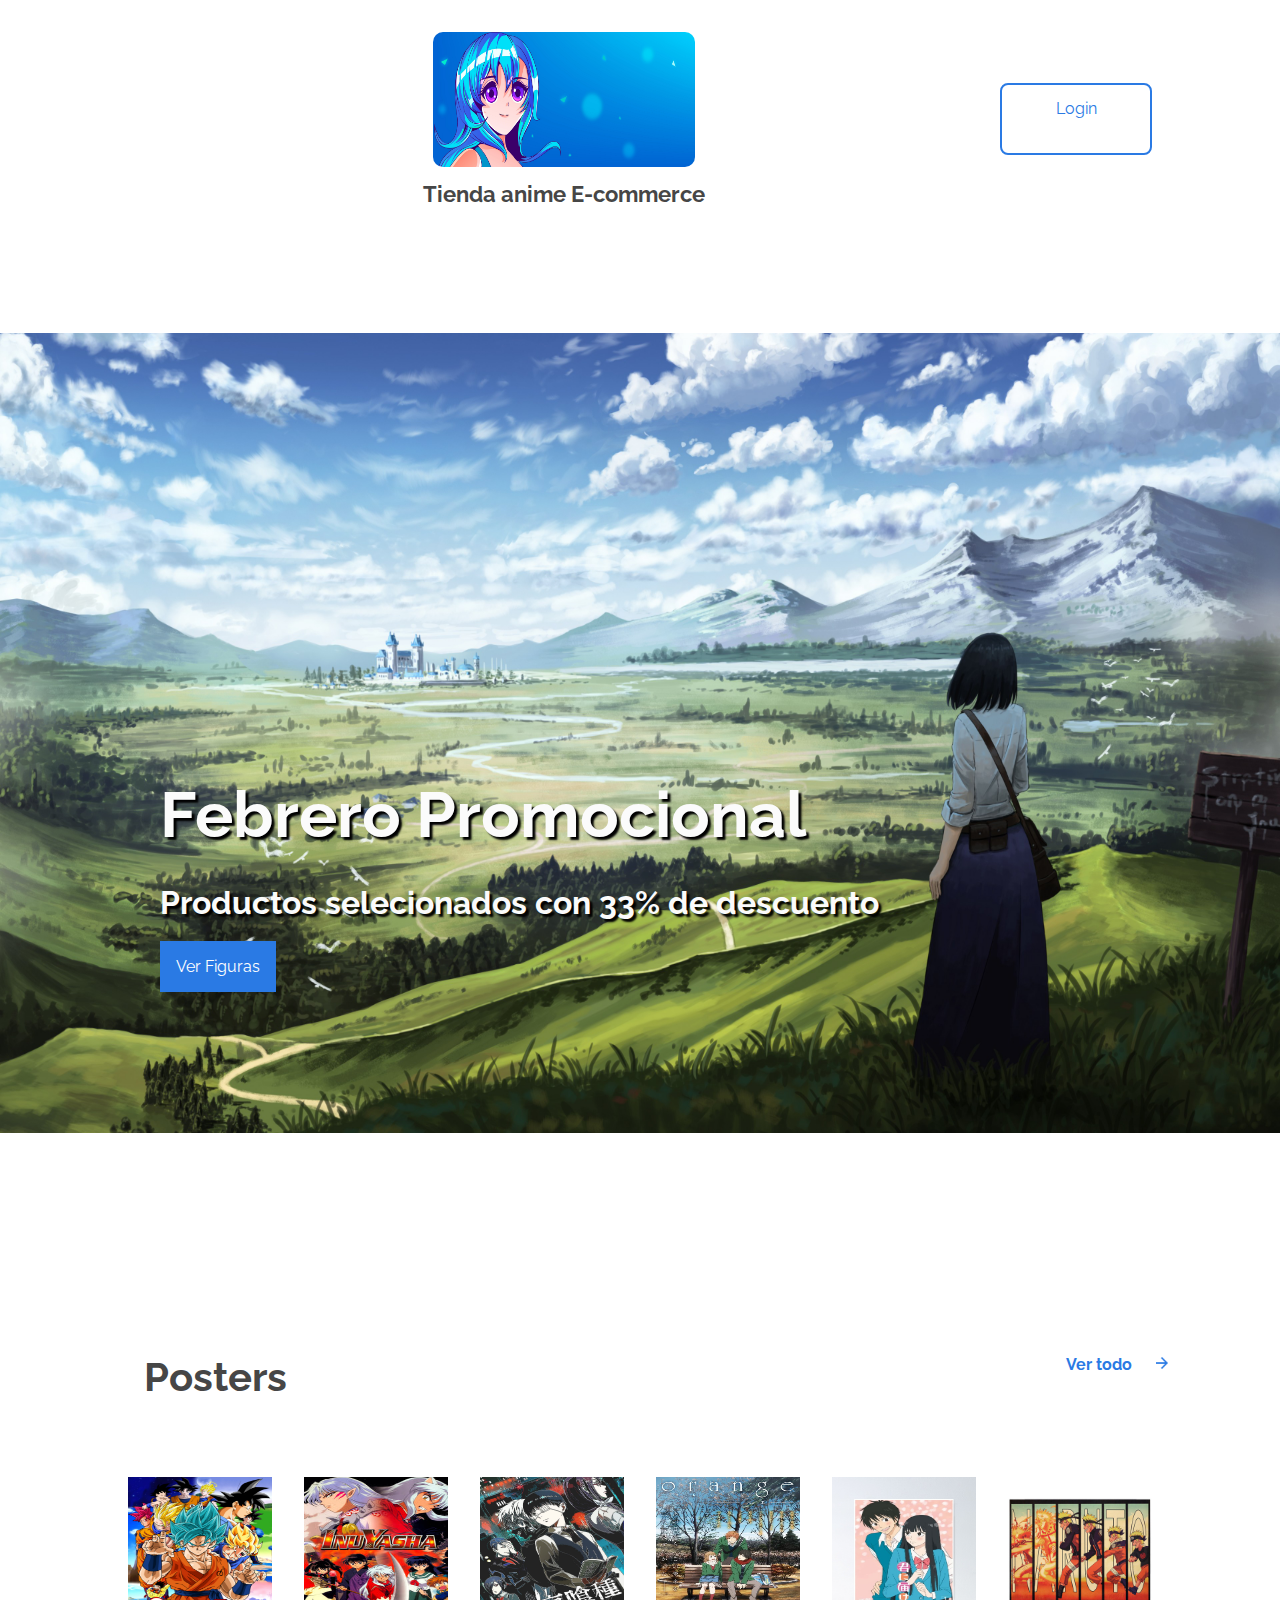
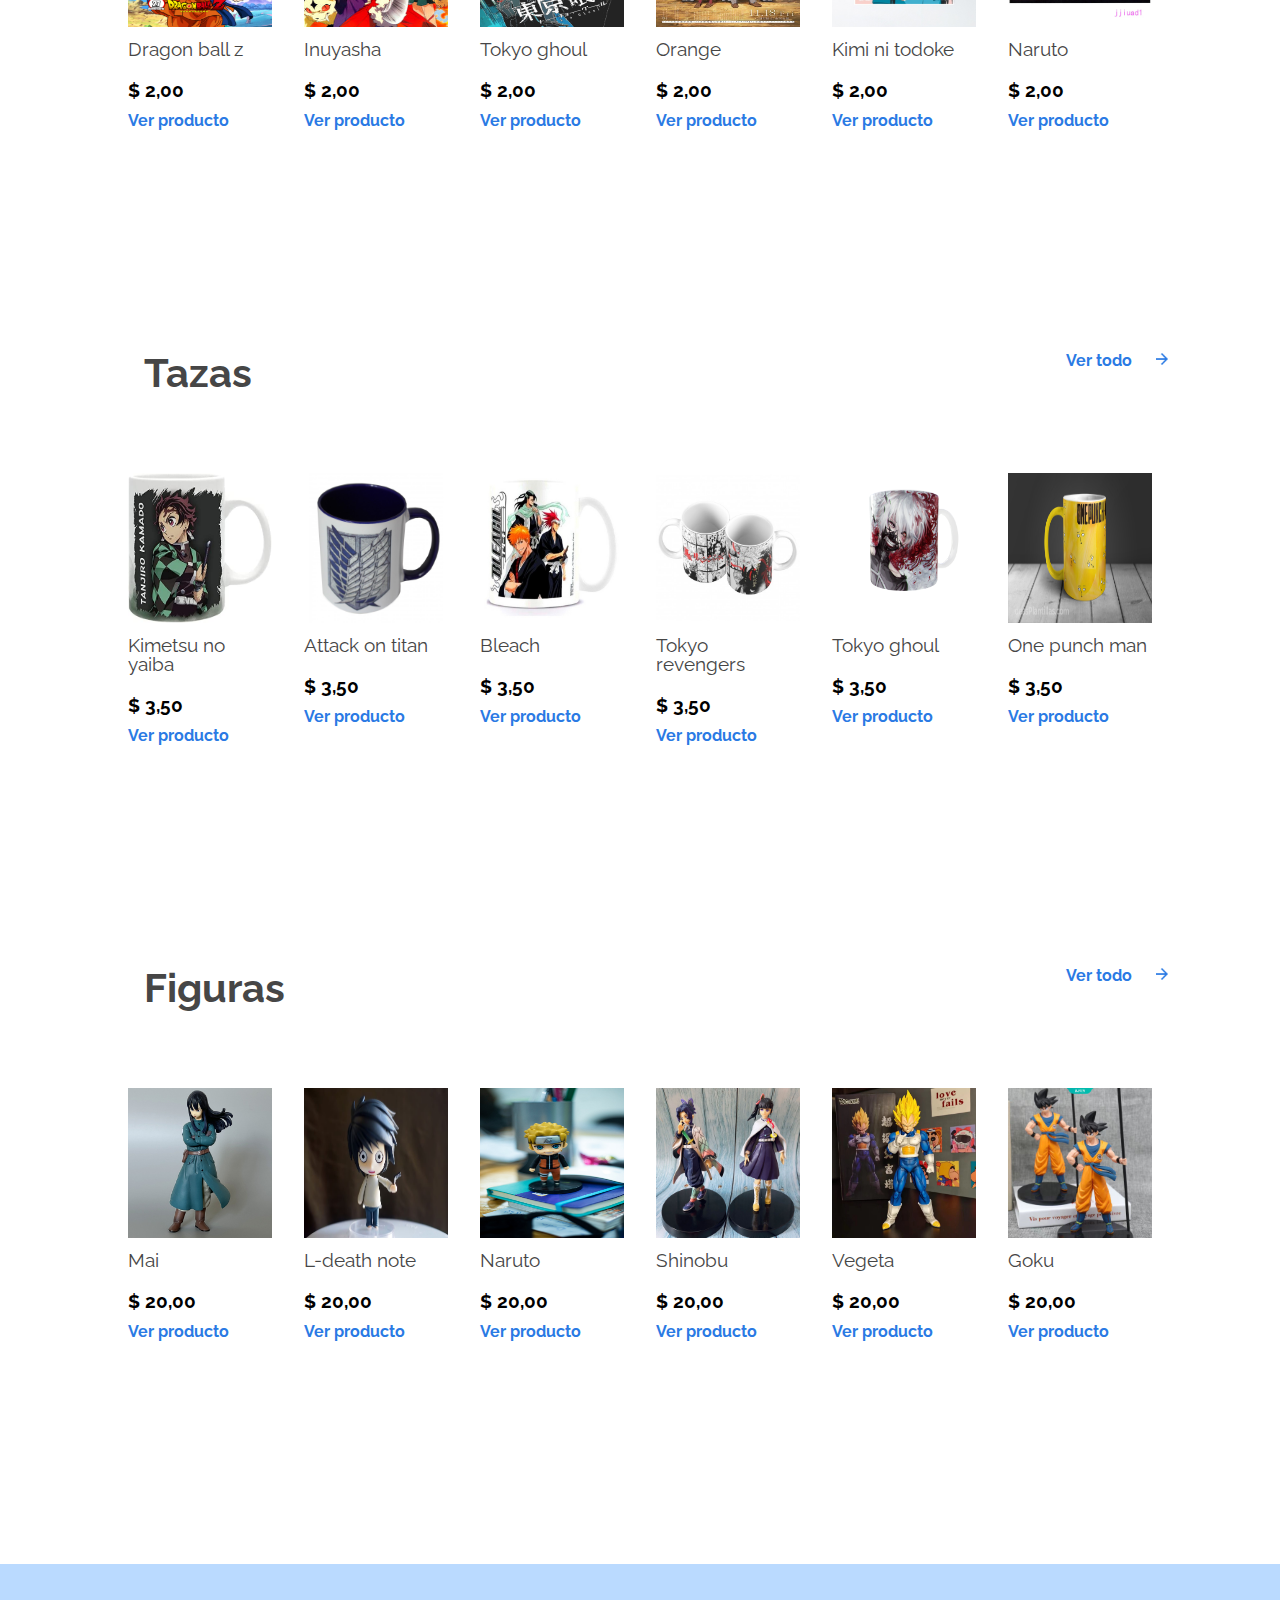
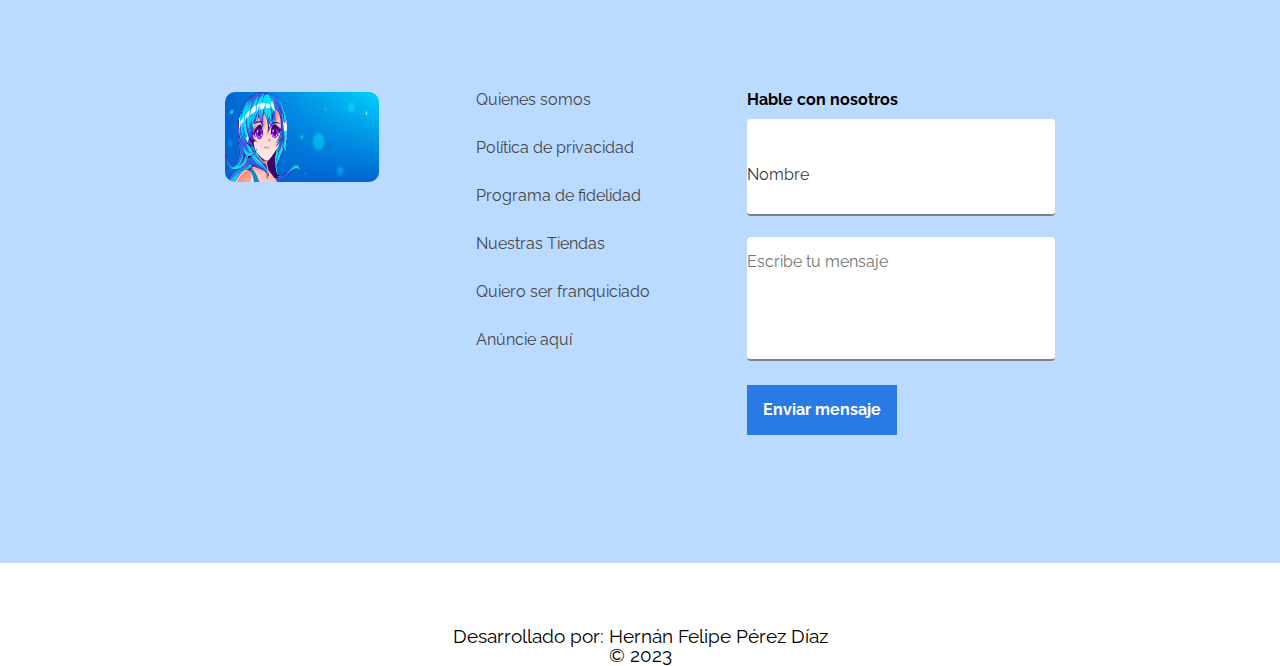
<file: index.html>
<!DOCTYPE html>
<html lang="es">
<head>

    <meta charset="UTF-8">
    <meta http-equiv="X-UA-Compatible" content="IE=edge">
    <meta name="viewport" content="width=device-width, initial-scale=1.0">
    <title>Tienda Anime E-commerce</title>
    <link rel="shortcut icon" href="./assets/img/tab-icon.png">
    <link rel="stylesheet" href="./assets/css/normalize.css">
    <link rel="stylesheet" href="./assets/css/reset.css">
    <link href="https://fonts.googleapis.com/css2?family=PT+Sans&family=Raleway&display=swap" rel="stylesheet">
    <link rel="stylesheet" href="./assets/css/global.css">
    <link rel="stylesheet" href="./assets/css/nav.menu-navegacion/menu-navegacion.css">
    <link rel="stylesheet" href="./assets/css/main.principal/main.principal-banner.css">
    <link rel="stylesheet" href="./assets/css/main.principal/principal-categorias/principal-posters.css">
    <link rel="stylesheet" href="./assets/css/main.principal/principal-categorias/principal-tazas.css">
    <link rel="stylesheet" href="./assets/css/main.principal/principal-categorias/principal-figuras.css">
    <link rel="stylesheet" href="./assets/css/main.principal/rodapie.css">

</head>
<body>
    
    <nav class="menu-navegacion">

        <div class="menu-navegacion__contenedor">

            <a href="./index.html">

                <img src="./assets/img/banner.jpg" alt="diente-icono" class="menu-navegacion__contenedor__imagen"><br><p class="menu-navegacion__contenedor__imagen__titulo">Tienda anime E-commerce</p>
            
            </a>

        </div> 
        <a class="menu-navegacion__boton" href="./screens/formulario-login.html">Login</a>

    </nav>
    <main class="principal">

        <div class="principal-banner">

            <div class="principal-banner__divisor-texto">
                <h1 class="principal-banner__divisor-texto__titulo">Febrero Promocional</h1>
                <h2 class="principal-banner__divisor-texto__titulo principal-banner__divisor-texto__titulo-partedos">Productos selecionados con 33% de descuento</h2>
                <a class="principal-banner__divisor-texto__boton" href="#figuras">Ver Figuras</a>
            </div>

        </div>

        <div class="principal-categoria-poster">

            <h1 class="principal-categoria-poster__titulo">Posters</h1>
            <a class="principal-categoria-poster__enlace" href="./screens/formulario-login.html">Ver todo</a>

        </div>
        <div class="principal-posters">

            <div class="principal-posters__divisor-tarjeta">

                <img class="principal-posters__divisor-tarjeta__imagen" src="./assets/img/z-poster.jpg" alt="dragon-ball-poster">
                <h2 class="principal-posters__divisor-tarjeta__titulo">Dragon ball z</h2>
                <p class="principal-posters__divisor-tarjeta__precio">&dollar; 2,00</p>
                <a class="principal-posters__divisor-tarjeta__enlace" href="#">Ver producto</a>

            </div>

            <div class="principal-posters__divisor-tarjeta">

                <img class="principal-posters__divisor-tarjeta__imagen" src="./assets/img/inuyasha-poster.jpg" alt="inuyasha-poster">
                <h2 class="principal-posters__divisor-tarjeta__titulo">Inuyasha</h2>
                <p class="principal-posters__divisor-tarjeta__precio">&dollar; 2,00</p>
                <a class="principal-posters__divisor-tarjeta__enlace" href="#">Ver producto</a>

            </div>
            <div class="principal-posters__divisor-tarjeta">

                <img class="principal-posters__divisor-tarjeta__imagen" src="./assets/img/tokyo-poster.jpg" alt="tokyo-ghoul-poster">
                <h2 class="principal-posters__divisor-tarjeta__titulo">Tokyo ghoul</h2>
                <p class="principal-posters__divisor-tarjeta__precio">&dollar; 2,00</p>
                <a class="principal-posters__divisor-tarjeta__enlace" href="#">Ver producto</a>

            </div>
            <div class="principal-posters__divisor-tarjeta">

                <img class="principal-posters__divisor-tarjeta__imagen" src="./assets/img/orange-poster.jpg" alt="orange-poster">
                <h2 class="principal-posters__divisor-tarjeta__titulo">Orange</h2>
                <p class="principal-posters__divisor-tarjeta__precio">&dollar; 2,00</p>
                <a class="principal-posters__divisor-tarjeta__enlace" href="#">Ver producto</a>

            </div>
            <div class="principal-posters__divisor-tarjeta">

                <img class="principal-posters__divisor-tarjeta__imagen" src="./assets/img/kimi-poster.jpg" alt="kimi-ni-todoke-poster">
                <h2 class="principal-posters__divisor-tarjeta__titulo">Kimi ni todoke</h2>
                <p class="principal-posters__divisor-tarjeta__precio">&dollar; 2,00</p>
                <a class="principal-posters__divisor-tarjeta__enlace" href="#">Ver producto</a>

            </div>
            <div class="principal-posters__divisor-tarjeta">

                <img class="principal-posters__divisor-tarjeta__imagen" src="./assets/img/naruto-poster.jpg" alt="naruto-poster">
                <h2 class="principal-posters__divisor-tarjeta__titulo">Naruto</h2>
                <p class="principal-posters__divisor-tarjeta__precio">&dollar; 2,00</p>
                <a class="principal-posters__divisor-tarjeta__enlace" href="#">Ver producto</a>

            </div>

        </div>
        <div class="principal-categoria-tazas">

            <h1 class="principal-categoria-tazas__titulo">Tazas</h1>
            <a class="principal-categoria-tazas__enlace" href="./screens/formulario-login.html">Ver todo</a>

        </div>
        <div class="principal-tazas">

            <div class="principal-tazas__divisor-tarjeta">

                <img class="principal-tazas__divisor-tarjeta__imagen" src="./assets/img/cup-yaiba.jpg" alt="kimetsu-no-yaiba-taza">
                <h2 class="principal-tazas__divisor-tarjeta__titulo">Kimetsu no yaiba</h2>
                <p class="principal-tazas__divisor-tarjeta__precio">&dollar; 3,50</p>
                <a class="principal-tazas__divisor-tarjeta__enlace" href="#">Ver producto</a>

            </div>

            <div class="principal-tazas__divisor-tarjeta">

                <img class="principal-tazas__divisor-tarjeta__imagen" src="./assets/img/cup-titanes.jpg" alt="ataque-de-titanes-taza">
                <h2 class="principal-tazas__divisor-tarjeta__titulo">Attack on titan</h2>
                <p class="principal-tazas__divisor-tarjeta__precio">&dollar; 3,50</p>
                <a class="principal-tazas__divisor-tarjeta__enlace" href="#">Ver producto</a>

            </div>
            <div class="principal-tazas__divisor-tarjeta">

                <img class="principal-tazas__divisor-tarjeta__imagen" src="./assets/img/cup-bleach.jpg" alt="bleach-taza">
                <h2 class="principal-tazas__divisor-tarjeta__titulo">Bleach</h2>
                <p class="principal-tazas__divisor-tarjeta__precio">&dollar; 3,50</p>
                <a class="principal-tazas__divisor-tarjeta__enlace" href="#">Ver producto</a>

            </div>
            <div class="principal-tazas__divisor-tarjeta">

                <img class="principal-tazas__divisor-tarjeta__imagen" src="./assets/img/cup-revengers.jpg" alt="tokyo-revengers-taza">
                <h2 class="principal-tazas__divisor-tarjeta__titulo">Tokyo revengers</h2>
                <p class="principal-tazas__divisor-tarjeta__precio">&dollar; 3,50</p>
                <a class="principal-tazas__divisor-tarjeta__enlace" href="#">Ver producto</a>

            </div>
            <div class="principal-tazas__divisor-tarjeta">

                <img class="principal-tazas__divisor-tarjeta__imagen" src="./assets/img/cup-ghoul.png" alt="tokyo-ghoul-taza">
                <h2 class="principal-tazas__divisor-tarjeta__titulo">Tokyo ghoul</h2>
                <p class="principal-tazas__divisor-tarjeta__precio">&dollar; 3,50</p>
                <a class="principal-tazas__divisor-tarjeta__enlace" href="#">Ver producto</a>

            </div>
            <div class="principal-tazas__divisor-tarjeta">

                <img class="principal-tazas__divisor-tarjeta__imagen" src="./assets/img/cup-punch.jpg" alt="one-punch-taza">
                <h2 class="principal-tazas__divisor-tarjeta__titulo">One punch man</h2>
                <p class="principal-tazas__divisor-tarjeta__precio">&dollar; 3,50</p>
                <a class="principal-tazas__divisor-tarjeta__enlace" href="#">Ver producto</a>

            </div>

        </div>
        <div class="principal-categoria-figuras" id="figuras">

            <h1 class="principal-categoria-tazas__titulo">Figuras</h1>
            <a class="principal-categoria-tazas__enlace" href="./screens/formulario-login.html">Ver todo</a>

        </div>
        <div class="principal-figuras">

            <div class="principal-figuras__divisor-tarjeta">

                <img class="principal-figuras__divisor-tarjeta__imagen" src="./assets/img/figure-mai.jpg" alt="mai-figura">
                <h2 class="principal-figuras__divisor-tarjeta__titulo">Mai</h2>
                <p class="principal-figuras__divisor-tarjeta__precio">&dollar; 20,00</p>
                <a class="principal-figuras__divisor-tarjeta__enlace" href="#">Ver producto</a>

            </div>

            <div class="principal-figuras__divisor-tarjeta">

                <img class="principal-figuras__divisor-tarjeta__imagen" src="./assets/img/figure-l.jpg" alt="l-death-note">
                <h2 class="principal-figuras__divisor-tarjeta__titulo">L-death note</h2>
                <p class="principal-figuras__divisor-tarjeta__precio">&dollar; 20,00</p>
                <a class="principal-figuras__divisor-tarjeta__enlace" href="#">Ver producto</a>

            </div>
            <div class="principal-figuras__divisor-tarjeta">

                <img class="principal-figuras__divisor-tarjeta__imagen" src="./assets/img/figure-naruto.jpg" alt="naruto-figura">
                <h2 class="principal-figuras__divisor-tarjeta__titulo">Naruto</h2>
                <p class="principal-figuras__divisor-tarjeta__precio">&dollar; 20,00</p>
                <a class="principal-figuras__divisor-tarjeta__enlace" href="#">Ver producto</a>

            </div>
            <div class="principal-figuras__divisor-tarjeta">

                <img class="principal-figuras__divisor-tarjeta__imagen" src="./assets/img/figure-yaiba.jpg" alt="shinobu-figura">
                <h2 class="principal-figuras__divisor-tarjeta__titulo">Shinobu</h2>
                <p class="principal-figuras__divisor-tarjeta__precio">&dollar; 20,00</p>
                <a class="principal-figuras__divisor-tarjeta__enlace" href="#">Ver producto</a>

            </div>
            <div class="principal-figuras__divisor-tarjeta">

                <img class="principal-figuras__divisor-tarjeta__imagen" src="./assets/img/figure-vegeta.jpg" alt="vegeta-figura">
                <h2 class="principal-figuras__divisor-tarjeta__titulo">Vegeta</h2>
                <p class="principal-figuras__divisor-tarjeta__precio">&dollar; 20,00</p>
                <a class="principal-figuras__divisor-tarjeta__enlace" href="#">Ver producto</a>

            </div>
            <div class="principal-figuras__divisor-tarjeta">

                <img class="principal-figuras__divisor-tarjeta__imagen" src="./assets/img/figure-dragonbal.jpg" alt="goku-figura">
                <h2 class="principal-figuras__divisor-tarjeta__titulo">Goku</h2>
                <p class="principal-figuras__divisor-tarjeta__precio">&dollar; 20,00</p>
                <a class="principal-figuras__divisor-tarjeta__enlace" href="#">Ver producto</a>

            </div>

        </div>
        <footer class="rodapie">
            
            <img src="./assets/img/banner.jpg" alt="logo" class="rodapie__imagen">
            <ul class="rodapie__lista-relevante">

                <li class="rodapie__lista-relevante__texto">Quienes somos</li>
                <li class="rodapie__lista-relevante__texto">Política de privacidad</li>
                <li class="rodapie__lista-relevante__texto">Programa de fidelidad</li>
                <li class="rodapie__lista-relevante__texto">Nuestras Tiendas</li>
                <li class="rodapie__lista-relevante__texto">Quiero ser franquiciado</li>
                <li class="rodapie__lista-relevante__texto">Anúncie aquí</li>

            </ul>
            <form action="#" class="rodapie__formulario-contacto">

                <fieldset class="rodapie__formulario-contacto__contenido">

                    <legend class="rodapie__formulario-contacto__contenido__titulo">Hable con nosotros</legend>
                    <input type="text" class="rodapie__formulario-contacto__contenido__nombre rodapie__formulario-contacto__contenido__nombre-placeholder-oculto" id="nombre" placeholder="nombre" required maxlength="40" data-name="name">
                    <label for="nombre" class="rodapie__formulario-contacto__contenido__label">Nombre</label>
                    <span class="rodapie__formulario-contacto__contenido__span"></span>
                    <textarea class="rodapie__formulario-contacto__contenido__nombre rodapie__formulario-contacto__contenido__area" id="area" cols="10" rows="4" placeholder="Escribe tu mensaje" required maxlength="120" data-name="area"></textarea>
                    <span class="rodapie__formulario-contacto__contenido__span"></span>
                    <span class="rodapie__formulario-contacto__contenido__span"></span>
                    <button class="rodapie__formulario-contacto__contenido__boton" type="submit">Enviar mensaje</button>

                </fieldset>
                
            </form>

        </footer>
        <footer class="rodapie-desarrolado">

            <p class="rodapie-desarrolado__informacion">Desarrollado por: Hernán Felipe Pérez Díaz <br> &copy; 2023</p>

        </footer>

    </main>
    <script type="module" src="./assets/js/rodapie-contacto/traerInputs.js"></script>

</body>
</html>
</file>
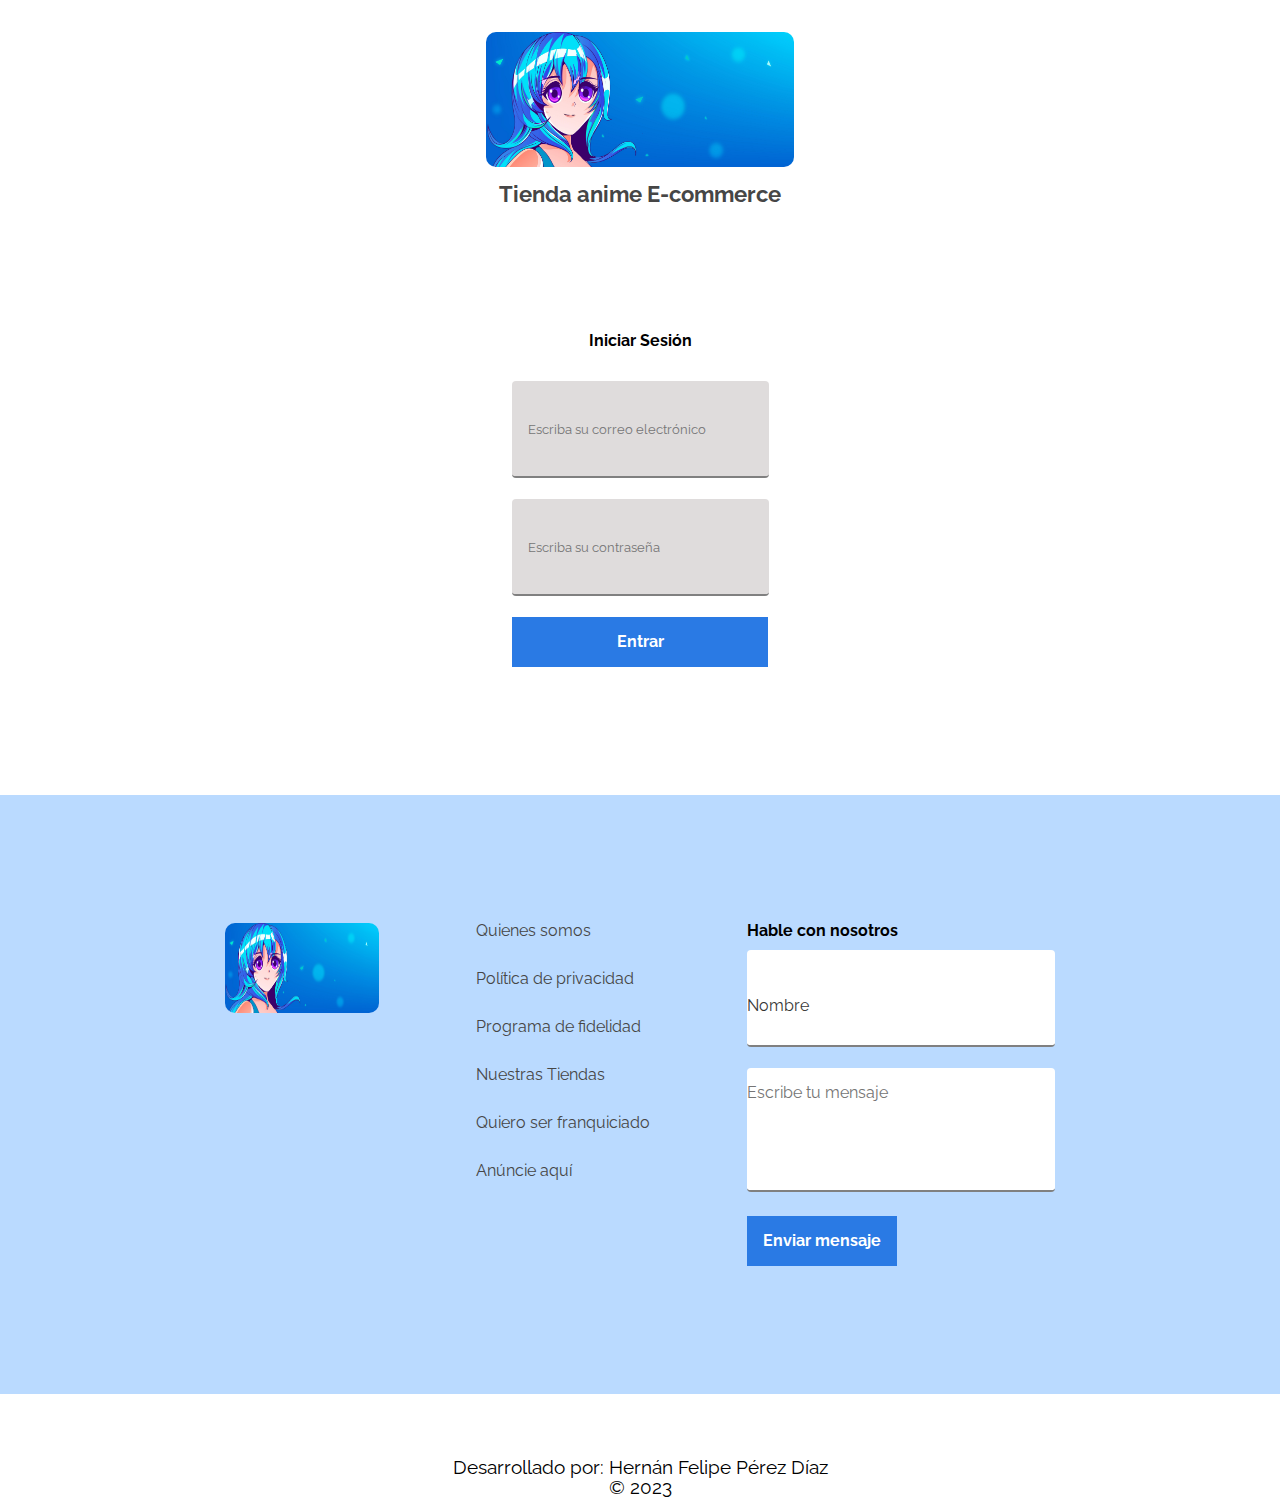
<file: screens/formulario-login.html>
<!DOCTYPE html>
<html lang="es">
<head>

    <meta charset="UTF-8">
    <meta http-equiv="X-UA-Compatible" content="IE=edge">
    <meta name="viewport" content="width=device-width, initial-scale=1.0">
    <title>Tienda Anime E-commerce</title>
    <link rel="shortcut icon" href="../assets/img/tab-icon.png">
    <link rel="stylesheet" href="../assets/css/normalize.css">
    <link rel="stylesheet" href="../assets/css/reset.css">
    <link href="https://fonts.googleapis.com/css2?family=PT+Sans&family=Raleway&display=swap" rel="stylesheet">
    <link rel="stylesheet" href="../assets/css/global.css">
    <link rel="stylesheet" href="../assets/css/nav.menu-navegacion/menu-navegacion.css">
    <link rel="stylesheet" href="../assets/css/formulario-login/formulario-login.css">
    <link rel="stylesheet" href="../assets/css/main.principal/rodapie.css">

</head>
<body>
    
    <nav class="menu-navegacion">

        <div class="menu-navegacion__contenedor">

            <a href="../index.html">

                <img src="../assets/img/banner.jpg" alt="diente-icono" class="menu-navegacion__contenedor__imagen"><br><p class="menu-navegacion__contenedor__imagen__titulo">Tienda anime E-commerce</p>

            </a>

        </div>

    </nav>

    <form action="#" class="formulario-contacto">

        <fieldset class="formulario-contacto__contenido">

            <legend class="formulario-contacto__contenido__titulo">Iniciar Sesión</legend>
            <input type="email" class="formulario-contacto__contenido__nombre" placeholder="Escriba su correo electrónico" required data-input="email">
            <span class="formulario-contacto__contenido__span"></span>
            <input class="formulario-contacto__contenido__nombre" type="password" placeholder="Escriba su contraseña" data-input="password" required>
            <span class="formulario-contacto__contenido__span"></span>
            <button class="formulario-contacto__contenido__boton" type="submit" formaction="./menu-administrador.html">Entrar</button>

        </fieldset>
        
    </form>
    <footer class="rodapie">
            
        <img src="../assets/img/banner.jpg" alt="logo" class="rodapie__imagen">
        <ul class="rodapie__lista-relevante">

            <li class="rodapie__lista-relevante__texto">Quienes somos</li>
            <li class="rodapie__lista-relevante__texto">Política de privacidad</li>
            <li class="rodapie__lista-relevante__texto">Programa de fidelidad</li>
            <li class="rodapie__lista-relevante__texto">Nuestras Tiendas</li>
            <li class="rodapie__lista-relevante__texto">Quiero ser franquiciado</li>
            <li class="rodapie__lista-relevante__texto">Anúncie aquí</li>

        </ul>
        <form action="#" class="rodapie__formulario-contacto">

            <fieldset class="rodapie__formulario-contacto__contenido">

                <legend class="rodapie__formulario-contacto__contenido__titulo">Hable con nosotros</legend>
                <input type="text" class="rodapie__formulario-contacto__contenido__nombre rodapie__formulario-contacto__contenido__nombre-placeholder-oculto" id="nombre" placeholder="nombre" required maxlength="40" data-name="name">
                <label for="nombre" class="rodapie__formulario-contacto__contenido__label">Nombre</label>
                <span class="rodapie__formulario-contacto__contenido__span"></span>
                <textarea class="rodapie__formulario-contacto__contenido__nombre rodapie__formulario-contacto__contenido__area" id="area" cols="10" rows="4" placeholder="Escribe tu mensaje" required maxlength="120" data-name="area"></textarea>
                <span class="rodapie__formulario-contacto__contenido__span"></span>
                <span class="rodapie__formulario-contacto__contenido__span"></span>
                <button class="rodapie__formulario-contacto__contenido__boton" type="submit">Enviar mensaje</button>

            </fieldset>
            
        </form>

    </footer>
    <footer class="rodapie-desarrolado">

        <p class="rodapie-desarrolado__informacion">Desarrollado por: Hernán Felipe Pérez Díaz <br> &copy; 2023</p>

    </footer>
    <script type="module" src="../assets/js/login/traerInputs.js"></script>
    <script type="module" src="../assets/js/rodapie-contacto/traerInputs.js"></script>

</body>
</html>
</file>
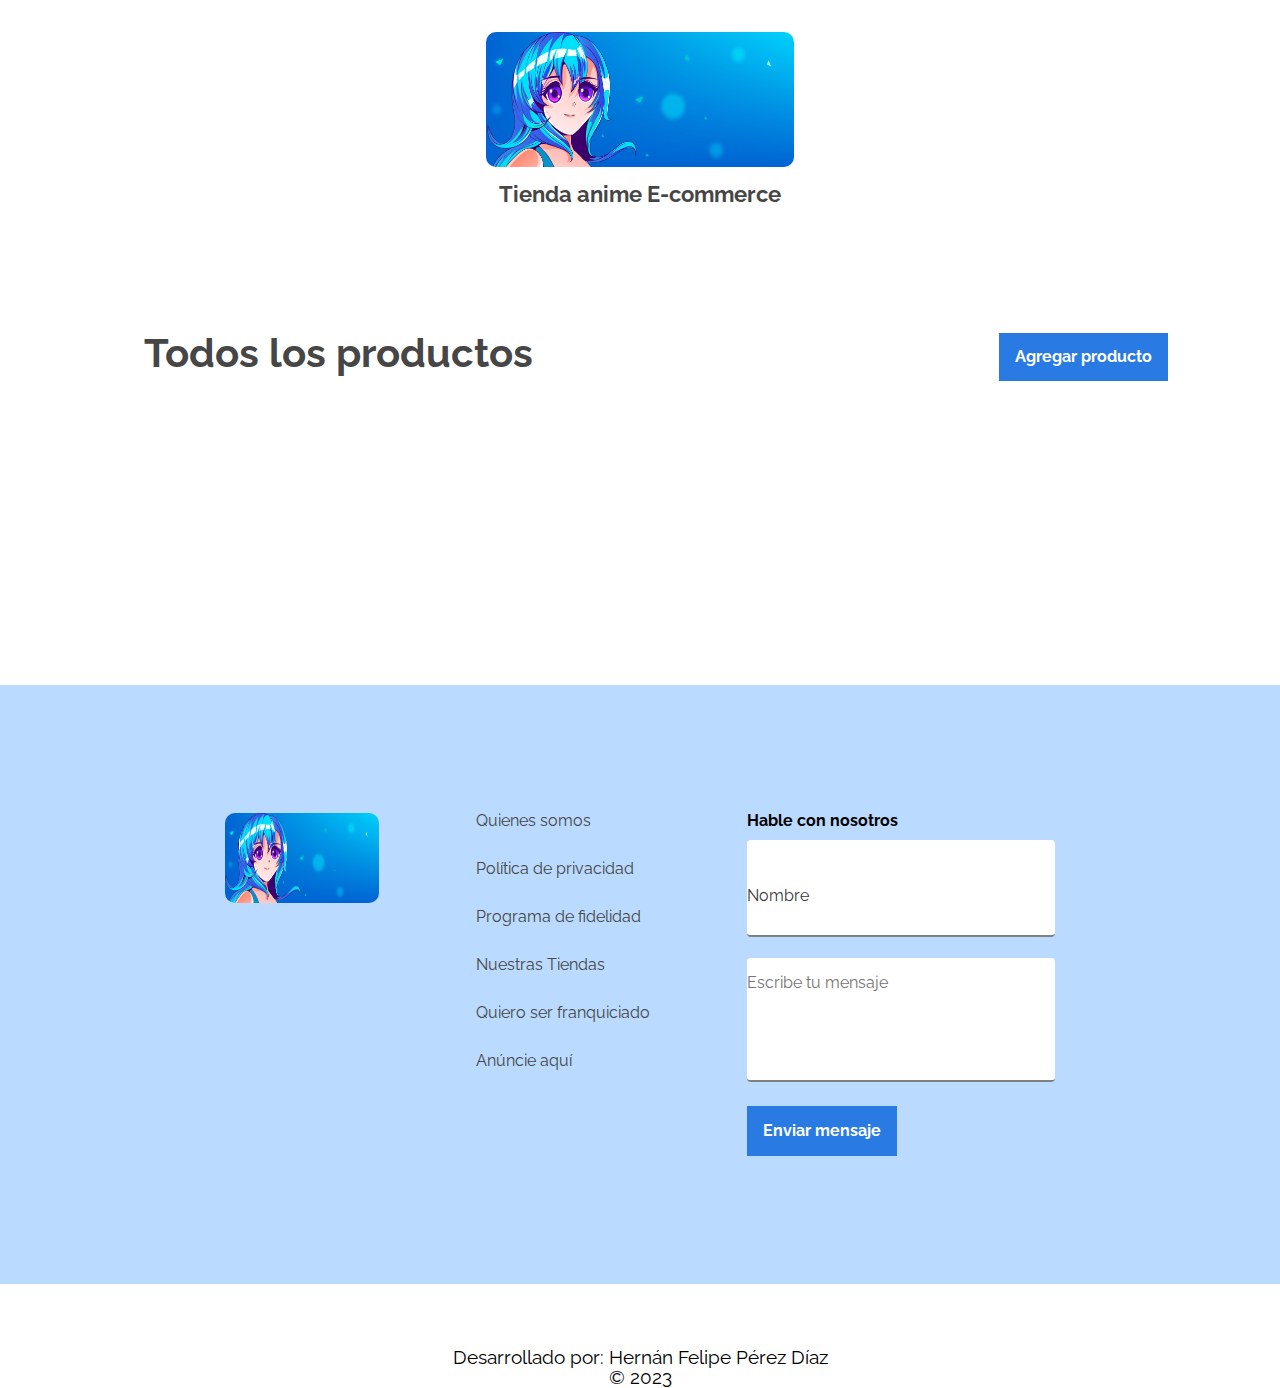
<file: screens/menu-administrador.html>
<!DOCTYPE html>
<html lang="es">

<head>

    <meta charset="UTF-8">
    <meta http-equiv="X-UA-Compatible" content="IE=edge">
    <meta name="viewport" content="width=device-width, initial-scale=1.0">
    <title>Tienda Anime E-commerce</title>
    <link rel="shortcut icon" href="../assets/img/tab-icon.png">
    <link rel="stylesheet" href="../assets/css/normalize.css">
    <link rel="stylesheet" href="../assets/css/reset.css">
    <link href="https://fonts.googleapis.com/css2?family=PT+Sans&family=Raleway&display=swap" rel="stylesheet">
    <link rel="stylesheet" href="../assets/css/global.css">
    <link rel="stylesheet" href="../assets/css/nav.menu-navegacion/menu-navegacion.css">
    <link rel="stylesheet" href="../assets/css/menu-administrador/menu-administrador.css">
    <link rel="stylesheet" href="../assets/css/main.principal/rodapie.css">

</head>

<body>

    <nav class="menu-navegacion">

        <div class="menu-navegacion__contenedor">

            <a href="../index.html">

                <img src="../assets/img/banner.jpg" alt="diente-icono" class="menu-navegacion__contenedor__imagen"><br><p class="menu-navegacion__contenedor__imagen__titulo">Tienda anime E-commerce</p>

            </a>

        </div>

    </nav>

    <div class="todos-los-producto">

        <h1 class="todos-los-producto__titulo">Todos los productos</h1>
        <a class="todos-los-producto__enlace" href="./agregar-producto.html">Agregar producto</a>

    </div>
    <div class="productos">
    
    </div>

    <footer class="rodapie">
            
        <img src="../assets/img/banner.jpg" alt="logo" class="rodapie__imagen">
        <ul class="rodapie__lista-relevante">

            <li class="rodapie__lista-relevante__texto">Quienes somos</li>
            <li class="rodapie__lista-relevante__texto">Política de privacidad</li>
            <li class="rodapie__lista-relevante__texto">Programa de fidelidad</li>
            <li class="rodapie__lista-relevante__texto">Nuestras Tiendas</li>
            <li class="rodapie__lista-relevante__texto">Quiero ser franquiciado</li>
            <li class="rodapie__lista-relevante__texto">Anúncie aquí</li>

        </ul>
        <form action="#" class="rodapie__formulario-contacto">

            <fieldset class="rodapie__formulario-contacto__contenido">

                <legend class="rodapie__formulario-contacto__contenido__titulo">Hable con nosotros</legend>
                <input type="text" class="rodapie__formulario-contacto__contenido__nombre rodapie__formulario-contacto__contenido__nombre-placeholder-oculto" id="nombre" placeholder="nombre" required maxlength="40" data-name="name">
                <label for="nombre" class="rodapie__formulario-contacto__contenido__label">Nombre</label>
                <span class="rodapie__formulario-contacto__contenido__span"></span>
                <textarea class="rodapie__formulario-contacto__contenido__nombre rodapie__formulario-contacto__contenido__area" id="area" cols="10" rows="4" placeholder="Escribe tu mensaje" required maxlength="120" data-name="area"></textarea>
                <span class="rodapie__formulario-contacto__contenido__span"></span>
                <span class="rodapie__formulario-contacto__contenido__span"></span>
                <button class="rodapie__formulario-contacto__contenido__boton" type="submit">Enviar mensaje</button>

            </fieldset>
            
        </form>

    </footer>
    <footer class="rodapie-desarrolado">

        <p class="rodapie-desarrolado__informacion">Desarrollado por: Hernán Felipe Pérez Díaz <br> &copy; 2023</p>

    </footer>
    <script src="../assets/js/menu-administrador/read-delete.js"></script>
    <script type="module" src="../assets/js/rodapie-contacto/traerInputs.js"></script>

</body>

</html>
</file>
<file: assets/css/global.css>
:root {

    --fuente: 'Raleway', sans-serif;
    --color: #2A7AE4;
    --color-secundario: #badaff;
    --titulo: 4rem;
    --titulo-general-color: rgb(251, 251, 251);
    --negrita: bolder;
}

body {

    font-family: var(--fuente);
}

html {

    scroll-behavior: smooth;
}
</file>
<file: assets/css/nav.menu-navegacion/menu-navegacion.css>
.menu-navegacion {

    align-items: center;
    display: flex;
    justify-content: space-between;
    margin: 2rem 8rem 8rem;
}

.menu-navegacion__contenedor {

    text-align: center;
    width: 100%;
}

.menu-navegacion__contenedor a {

    text-decoration: none;
}

.menu-navegacion__contenedor__imagen {

    border-radius: 10px;
    height: 15vh;
    margin-bottom: .8rem;
    width: 30%;
}

.menu-navegacion__contenedor__imagen__titulo {

    color: #464646;
    font-weight: var(--negrita);
    font-size: 1.4rem;
}

.menu-navegacion__boton {

    background-color: white;
    border: 2px solid var(--color);
    border-radius: 8px;
    color: var(--color);
    height: 4vh;
    padding: 1rem .8rem;
    text-align: center;
    text-decoration: none;
    width: 14%;
}

/*RESPONSIVE */

/* Extra small devices (phones, 600px and down) */
@media only screen and (min-width:0px) and (max-width: 767px) {

    .menu-navegacion {

        margin: 2rem 1rem;
    }

    .menu-navegacion__contenedor__imagen {

        width: 50%;
    }

    .menu-navegacion__contenedor__imagen__titulo {

        font-size: 1rem;
    }
}
</file>
<file: assets/css/main.principal/main.principal-banner.css>
.principal-banner {

    background: url(../../img/girl-banner.jpg) no-repeat;
    background-size: 100% 100%;
    height: 800px;
    margin-bottom: 14rem;
    padding-left: 10rem;
}

.principal-banner__divisor-texto {

    padding-top: 450px;
}

.principal-banner__divisor-texto__titulo{

    font-size: var(--titulo);
    color: var(--titulo-general-color);
    font-weight: var(--negrita);
    padding-bottom: 2.5rem;
    text-shadow: 3px 3px 2px black;
}

.principal-banner__divisor-texto__titulo-partedos{

    font-size: 2rem;
}

.principal-banner__divisor-texto__boton {

    padding: 1rem 1rem;
    background-color: var(--color);
    border: none;
    color: white;
    text-decoration: none;
}

/*RESPONSIVE */

/* Extra small devices (phones, 600px and down) */
@media only screen and (min-width:0px) and (max-width: 767px) {

    .principal-banner {

        height: 400px;
        padding: 0 3rem;
    }

    .principal-banner__divisor-texto__titulo {

        font-size: 1.4rem;
        margin-top: -320px;
    }
    .principal-banner__divisor-texto__titulo-partedos {

        font-size: 1rem;
        margin-top: 0px;
    }
}

/* Large devices (laptops/desktops, 768px and up) */ 
@media only screen and (min-width: 768px) and (max-width: 1200px){

    .principal-banner {

        padding-left: 5rem;
    }
    .principal-banner__divisor-texto__titulo {

        font-size: 3rem;
    }
    .principal-banner__divisor-texto__titulo-partedos {

        font-size: 1.5rem;
    }
}
</file>
<file: assets/css/main.principal/principal-categorias/principal-posters.css>
/*categoria-titulo */

.principal-categoria-poster {

    display: flex;
    justify-content: space-between;
    margin: 0 9rem 5rem;
    width: 80%;
}

.principal-categoria-poster__titulo {

    color: #464646;
    font-size: 2.5rem;
    font-weight: var(--negrita);
}

.principal-categoria-poster__enlace {

    background: url(../../../img/vector-icono.png) no-repeat right top;
    background-size: 12%;
    color: var(--color);
    text-align: left;
    text-decoration: none;
    font-weight: var(--negrita);
    width: 10%;
}

/*principal-poster */

.principal-posters {

    display: flex;
    margin-bottom: 14rem;
    margin: 0 7rem 14rem;
}

.principal-posters__divisor-tarjeta {

    margin: 0 1rem;
    width: 100%;
}

.principal-posters__divisor-tarjeta__imagen {

    height: 150px;
    width: 100%;
}
.principal-posters__divisor-tarjeta__titulo {

    color: #464646;
    font-size: 1.2rem;
    padding: .6rem 0;
}

.principal-posters__divisor-tarjeta__precio {

    font-size: 1.175rem;
    font-weight: var(--negrita);
    padding: .8rem 0;
}

.principal-posters__divisor-tarjeta__enlace {

    color: var(--color);
    font-weight: var(--negrita);
    text-decoration: none;
}

/*RESPONSIVE */

/* Extra small devices (phones, 600px and down) */
@media only screen and (min-width:0px) and (max-width: 767px) {

    .principal-categoria-poster {

        align-items: center;
        margin: 0 2.5rem 5rem;
    }

    .principal-categoria-poster__enlace {

        background: none;
        width: 25%;
    }

    .principal-posters {

        flex-wrap: wrap;
        justify-content: center;
        margin: 0 1.5rem;
    }
    .principal-posters__divisor-tarjeta {

        margin-bottom: 6rem;
        width: 36%;
    }
    .principal-posters__divisor-tarjeta__titulo {

        font-size: 1rem;
    }
}

/* Medium devices (landscape tablets, 768px and up) */
@media only screen and (min-width: 768px) and (max-width:991px){

    .principal-categoria-poster {

        margin: 0 6rem 5rem;
    }

    .principal-categoria-poster__enlace {

        width: 15%;
    }

    .principal-posters {

        flex-wrap: wrap;
    }
    .principal-posters__divisor-tarjeta {

        margin-bottom: 4rem;
        width: 24%;
    }
    .principal-posters__divisor-tarjeta__titulo {

        font-size: 1rem;
    }
}

/* Large devices (laptops/desktops, 992px and up) */ 
@media only screen and (min-width: 992px) and (max-width: 1200px){

    .principal-posters {

        flex-wrap: wrap;
    }
    .principal-posters__divisor-tarjeta {

        margin-bottom: 4rem;
        width: 15%;
    }
    .principal-posters__divisor-tarjeta__titulo {

        font-size: 1rem;
    }
}
</file>
<file: assets/css/main.principal/principal-categorias/principal-tazas.css>
/*categoria-titulo */

.principal-categoria-tazas {

    display: flex;
    justify-content: space-between;
    margin: 0 9rem 5rem;
    width: 80%;
}

.principal-categoria-tazas__titulo {

    color: #464646;
    font-size: 2.5rem;
    font-weight: var(--negrita);
}

.principal-categoria-tazas__enlace {

    background: url(../../../img/vector-icono.png) no-repeat right top;
    background-size: 12%;
    color: var(--color);
    text-align: left;
    text-decoration: none;
    font-weight: var(--negrita);
    width: 10%;
}

/*principal-tazas */

.principal-tazas {

    display: flex;
    margin-bottom: 14rem;
    margin: 0 7rem 14rem;
}

.principal-tazas__divisor-tarjeta {

    margin: 0 1rem;
    width: 100%;
}

.principal-tazas__divisor-tarjeta__imagen {

    height: 150px;
    width: 100%;
}
.principal-tazas__divisor-tarjeta__titulo {

    color: #464646;
    font-size: 1.2rem;
    padding: .6rem 0;
}

.principal-tazas__divisor-tarjeta__precio {

    font-size: 1.175rem;
    font-weight: var(--negrita);
    padding: .8rem 0;
}

.principal-tazas__divisor-tarjeta__enlace {

    color: var(--color);
    font-weight: var(--negrita);
    text-decoration: none;
}

/*RESPONSIVE */

/* Extra small devices (phones, 600px and down) */
@media only screen and (min-width:0px) and (max-width: 767px) {

    .principal-categoria-tazas {

        align-items: center;
        margin: 0 2.5rem 5rem;
    }

    .principal-categoria-tazas__enlace {

        background: none;
        width: 25%;
    }

    .principal-tazas {

        flex-wrap: wrap;
        justify-content: center;
        margin: 0 1.5rem;
    }
    .principal-tazas__divisor-tarjeta {

        margin-bottom: 6rem;
        width: 36%;
    }
    .principal-tazas__divisor-tarjeta__titulo {

        font-size: 1rem;
    }
}

/* Medium devices (landscape tablets, 768px and up) */
@media only screen and (min-width: 768px) and (max-width:991px){

    .principal-categoria-tazas {

        margin: 0 6rem 5rem;
    }

    .principal-categoria-tazas__enlace {

        width: 15%;
    }

    .principal-tazas {

        flex-wrap: wrap;
    }
    .principal-tazas__divisor-tarjeta {

        margin-bottom: 4rem;
        width: 27%;
    }
    .principal-tazas__divisor-tarjeta__titulo {

        font-size: 1rem;
    }
}

/* Large devices (laptops/desktops, 992px and up) */ 
@media only screen and (min-width: 992px) and (max-width: 1200px){

    .principal-tazas {

        flex-wrap: wrap;
        margin-bottom: 6rem;
    }
    .principal-tazas__divisor-tarjeta {

        margin-bottom: 6rem;
        width: 20%;
    }
    .principal-tazas__divisor-tarjeta__titulo {

        font-size: 1.2rem;
    }
}

/* Extra large devices (large laptops and desktops, 1200px and up) 
@media only screen and (min-width: 1200px) {


}*/
</file>
<file: assets/css/main.principal/principal-categorias/principal-figuras.css>
/*categoria-titulo */

.principal-categoria-figuras {

    display: flex;
    justify-content: space-between;
    margin: 0 9rem 5rem;
    width: 80%;
}

.principal-categoria-figuras__titulo {

    color: #464646;
    font-size: 2.5rem;
    font-weight: var(--negrita);
}

.principal-categoria-figuras__enlace {

    background: url(../../../img/vector-icono.png) no-repeat right top;
    background-size: 12%;
    color: var(--color);
    text-align: left;
    text-decoration: none;
    font-weight: var(--negrita);
    width: 10%;
}

/*principal-figuras */

.principal-figuras {

    display: flex;
    margin-bottom: 14rem;
    margin: 0 7rem 14rem;
}

.principal-figuras__divisor-tarjeta {

    margin: 0 1rem;
    width: 100%;
}

.principal-figuras__divisor-tarjeta__imagen {

    height: 150px;
    width: 100%;
}
.principal-figuras__divisor-tarjeta__titulo {

    color: #464646;
    font-size: 1.2rem;
    padding: .6rem 0;
}

.principal-figuras__divisor-tarjeta__precio {

    font-size: 1.175rem;
    font-weight: var(--negrita);
    padding: .8rem 0;
}

.principal-figuras__divisor-tarjeta__enlace {

    color: var(--color);
    font-weight: var(--negrita);
    text-decoration: none;
}

.principal-categoria-borde {

    border: 5px solid var(--color);
    transition: border 2s;
}

/*RESPONSIVE */

/* Extra small devices (phones, 600px and down) */
@media only screen and (min-width:0px) and (max-width: 767px) {

    .principal-categoria-figuras {

        align-items: center;
        margin: 0 2.5rem 5rem;
    }

    .principal-categoria-figuras__enlace {

        background: none;
        width: 25%;
    }

    .principal-figuras {

        flex-wrap: wrap;
        justify-content: center;
        margin: 0 1.5rem;
    }
    .principal-figuras__divisor-tarjeta {

        margin-bottom: 6rem;
        width: 36%;
    }
    .principal-figuras__divisor-tarjeta__titulo {

        font-size: 1rem;
    }
}

/* Medium devices (landscape tablets, 768px and up) */
@media only screen and (min-width: 768px) and (max-width:991px){

    .principal-categoria-figuras {

        margin: 0 6rem 5rem;
    }

    .principal-categoria-figuras__enlace {

        width: 15%;
    }

    .principal-figuras {

        flex-wrap: wrap;
    }
    .principal-figuras__divisor-tarjeta {

        margin-bottom: 4rem;
        width: 27%;
    }
    .principal-figuras__divisor-tarjeta__titulo {

        font-size: 1rem;
    }
}

/* Large devices (laptops/desktops, 992px and up) */ 
@media only screen and (min-width: 992px) and (max-width: 1200px){

    .principal-figuras {

        flex-wrap: wrap;
        margin-bottom: 6rem;
    }
    .principal-figuras__divisor-tarjeta {

        margin-bottom: 6rem;
        width: 15%;
    }
    .principal-figuras__divisor-tarjeta__titulo {

        font-size: 1.2rem;
    }
}

/* Extra large devices (large laptops and desktops, 1200px and up) 
@media only screen and (min-width: 1200px) {


}*/
</file>
<file: assets/css/main.principal/rodapie.css>
.rodapie {

    background-color: var(--color-secundario);
    display: flex;
    justify-content: space-evenly;
    margin-bottom: 4rem;
    padding: 8rem;
}

.rodapie__imagen {

    border-radius: 10px;
    height: 10vh;
    width: 15%;
}

.rodapie__lista-relevante__texto {

    color: #464646;
    margin-bottom: 2rem;
}

.rodapie__formulario-contacto {

    width: 30%;
}

.rodapie__formulario-contacto__contenido__titulo {

    font-weight: var(--negrita);
    padding-bottom: .7rem;
}

.rodapie__formulario-contacto__contenido__nombre {

    border: none;
    border-bottom: 2px solid gray;
    border-radius: 4px;
    height: 7vh;
    outline: none;
    margin-bottom: 1.3rem;
    padding: 1rem 0;
    resize: none;
    width: 100%;
}

.rodapie__formulario-contacto__contenido__nombre-placeholder-oculto::placeholder  {

    visibility: hidden;
}

.rodapie__formulario-contacto__contenido__label {

    display: block;
    font-size: 1rem;
    margin-top: -70px;
    position: absolute;
    opacity: .8;
}

.rodapie__formulario-contacto__contenido__nombre:not(:placeholder-shown) + .rodapie__formulario-contacto__contenido__label, .rodapie__formulario-contacto__contenido__nombre:focus + .rodapie__formulario-contacto__contenido__label{

    font-size: .8rem;
    margin-top: -90px;
    transition: all 1s;
}

.rodapie__formulario-contacto__contenido__area {

    height: 10vh;
}

.rodapie__formulario-contacto__contenido__span {

    color: red;
    display: none;
}

.rodapie__formulario-contacto__contenido__boton {

    background-color: var(--color);
    border: none;
    color: white;
    font-weight: var(--negrita);
    padding: 1rem 1rem;
}


.rodapie-desarrolado__informacion {

    font-size: 1.2rem;
    text-align: center;
}

/*RESPONSIVE */

/* Extra small devices (phones, 600px and down) */
@media only screen and (min-width:0px) and (max-width: 767px) {

    .rodapie {

        padding: 8rem 1.5rem;
        flex-direction: column;
        align-items: center;
    }

    .rodapie__imagen {

        height: 18vh;
        margin-bottom: 2rem;
        width: 70%;
    }

    .rodapie__lista-relevante {

        margin-bottom: 2rem;
    }

    .rodapie__formulario-contacto {

        width: 100%;
    }

    .rodapie__formulario-contacto__contenido__label {

        font-size: .85rem;
        margin-top: -55px;
    }

    .rodapie__formulario-contacto__contenido__nombre:not(:placeholder-shown) + .rodapie__formulario-contacto__contenido__label, .rodapie__formulario-contacto__contenido__nombre:focus + .rodapie__formulario-contacto__contenido__label{

        font-size: .85rem;
        margin-top: -75px;
        transition: all 1s;
    }

    .rodapie__formulario-contacto__contenido__area {

        height: 15vh;
    }

    .rodapie__formulario-contacto__contenido__area::placeholder {

        font-size: .85rem;
    }

    .rodapie__formulario-contacto__contenido__boton {

        width: 100%;
    }

    .rodapie-desarrolado__informacion {

        font-size: .8rem;
    }
}

/* Medium devices (landscape tablets, 768px and up) */
@media only screen and (min-width: 768px) and (max-width:991px){

    .rodapie {

        padding: 8rem 2rem;
    }

    .rodapie__imagen {

        height: 13vh;
        width: 18%;
    }
}
</file>
<file: assets/css/formulario-login/formulario-login.css>
.formulario-contacto {

    width: 100%;
    margin-bottom: 8rem;
}

.formulario-contacto__contenido {

    margin: 0 40%;
    text-align: center;
}

.formulario-contacto__contenido__titulo {

    font-weight: var(--negrita);
    padding-bottom: 2rem;
}

.formulario-contacto__contenido__nombre {

    background-color: rgb(223, 220, 220);
    border: none;
    border-bottom: 2px solid gray;
    border-radius: 4px;
    display: block;
    height: 7vh;
    outline: none;
    margin-bottom: 1.3rem;
    padding: 1rem 1rem;
    resize: none;
    width: 88%;
}

.formulario-contacto__contenido__nombre::placeholder {

    font-size: .8rem;
}

.formulario-contacto__contenido__boton {

    background-color: var(--color);
    border: none;
    color: white;
    font-weight: var(--negrita);
    padding: 1rem 1rem;
    width: 100%;
}

/* SPANS */

.formulario-contacto__contenido__span {

    color: red;
    display: none;
}

/*RESPONSIVE */

/* Extra small devices (phones, 600px and down) */
@media only screen and (min-width:0px) and (max-width: 767px) {

    .formulario-contacto__contenido {

        margin: 0 23%;
        width: 50%;
    }

    .formulario-contacto__contenido__nombre::placeholder {

        font-size: .7rem;
    }

    .formulario-contacto__contenido__boton {

        width: 90%;
    }
} 

/* Medium devices (landscape tablets, 768px and up) */ 
@media only screen and (min-width: 768px) and (max-width:991px){

    .formulario-contacto__contenido {

        margin: 0 30%;
    }
}

/* Large devices (laptops/desktops, 992px and up) */ 
@media only screen and (min-width: 992px) and (max-width: 1200px){

    .formulario-contacto__contenido {

        margin: 0 35%;
    }
}
</file>
<file: assets/css/menu-administrador/menu-administrador.css>
/* TITULO */

.todos-los-producto {

    display: flex;
    justify-content: space-between;
    margin: 0 9rem 5rem;
    width: 80%;
}

.todos-los-producto__titulo {

    color: #464646;
    font-size: 2.5rem;
    font-weight: var(--negrita);
}

.todos-los-producto__enlace {

    background-color: var(--color);
    color: white;
    font-weight: var(--negrita);
    padding: 1rem 1rem;
    text-decoration: none;
}

/*PRODUCTOS */

.productos {

    display: flex;
    flex-wrap: wrap;
    margin-bottom: 14rem;
    margin: 0 7rem 14rem;
}

.productos__divisor-tarjeta {

    margin: 0 2rem 7rem;
    width: 14%;
}

.productos__divisor-tarjeta__imagen {

    height: 150px;
    width: 100%;
}
.productos__divisor-tarjeta__titulo {

    color: #464646;
    font-size: 1.2rem;
    padding: .6rem 0;
}

.productos__divisor-tarjeta__precio {

    font-size: 1.175rem;
    font-weight: var(--negrita);
    padding: .8rem 0;
}

.productos__divisor-tarjeta__enlace {

    color: var(--color);
    font-weight: var(--negrita);
    text-decoration: none;
}

.principal-categoria-borde {

    border: 5px solid var(--color);
    transition: border 2s;
}

.productos__boton-eliminar {

    background-color: var(--color);
    border: none;
    color: white;
    font-weight: var(--negrita);
    margin: 2rem 0;
    padding: 1rem 2rem;
}

.productos__enlace-editar {

    background-color: var(--color);
    color: white;
    font-weight: var(--negrita);
    margin-top: 1rem;
    padding: 1rem 2rem;
    text-decoration: none;
}

/*RESPONSIVE */

/* Extra small devices (phones, 600px and down) */
@media only screen and (min-width:0px) and (max-width: 767px) {

    .menu-navegacion__contenedor{

        margin-bottom: 3rem;
    }

    .todos-los-producto {

        flex-direction: column;
        margin: 0 2rem 5rem;
    }

    .todos-los-producto__titulo {

        font-size: 2rem;
        margin-bottom: 2rem;
        text-align: center;
    }

    .todos-los-producto__enlace {

        text-align: center;
    }

    .productos {

        margin: 0 1rem 14rem;
    }

    .productos__divisor-tarjeta {

        margin: 0 0.7rem 7rem;
        width: 41.5%;
    }

    .productos__divisor-tarjeta__titulo {

        font-size: 1rem;
    }

    .productos__boton-eliminar {

        font-size: .7rem;
        padding: 1rem 1rem;
    }

    .productos__enlace-editar {

        font-size: .7rem;
        padding: 1rem 1rem;
    }
} 

/* Medium devices (landscape tablets, 768px and up) */
@media only screen and (min-width: 768px) and (max-width:991px){

    .todos-los-producto {

        margin: 0 6rem 5rem;
    }

    .productos__divisor-tarjeta {

        width: 21.5%;
    }

    .productos__divisor-tarjeta__titulo {

        font-size: 1rem;
    }
} 

/* Large devices (laptops/desktops, 992px and up) */ 
@media only screen and (min-width: 992px) and (max-width: 1200px){

    .productos__divisor-tarjeta {

        width: 16.5%;
    }

    .productos__divisor-tarjeta__titulo {

        font-size: 1rem;
    }
}
</file>
